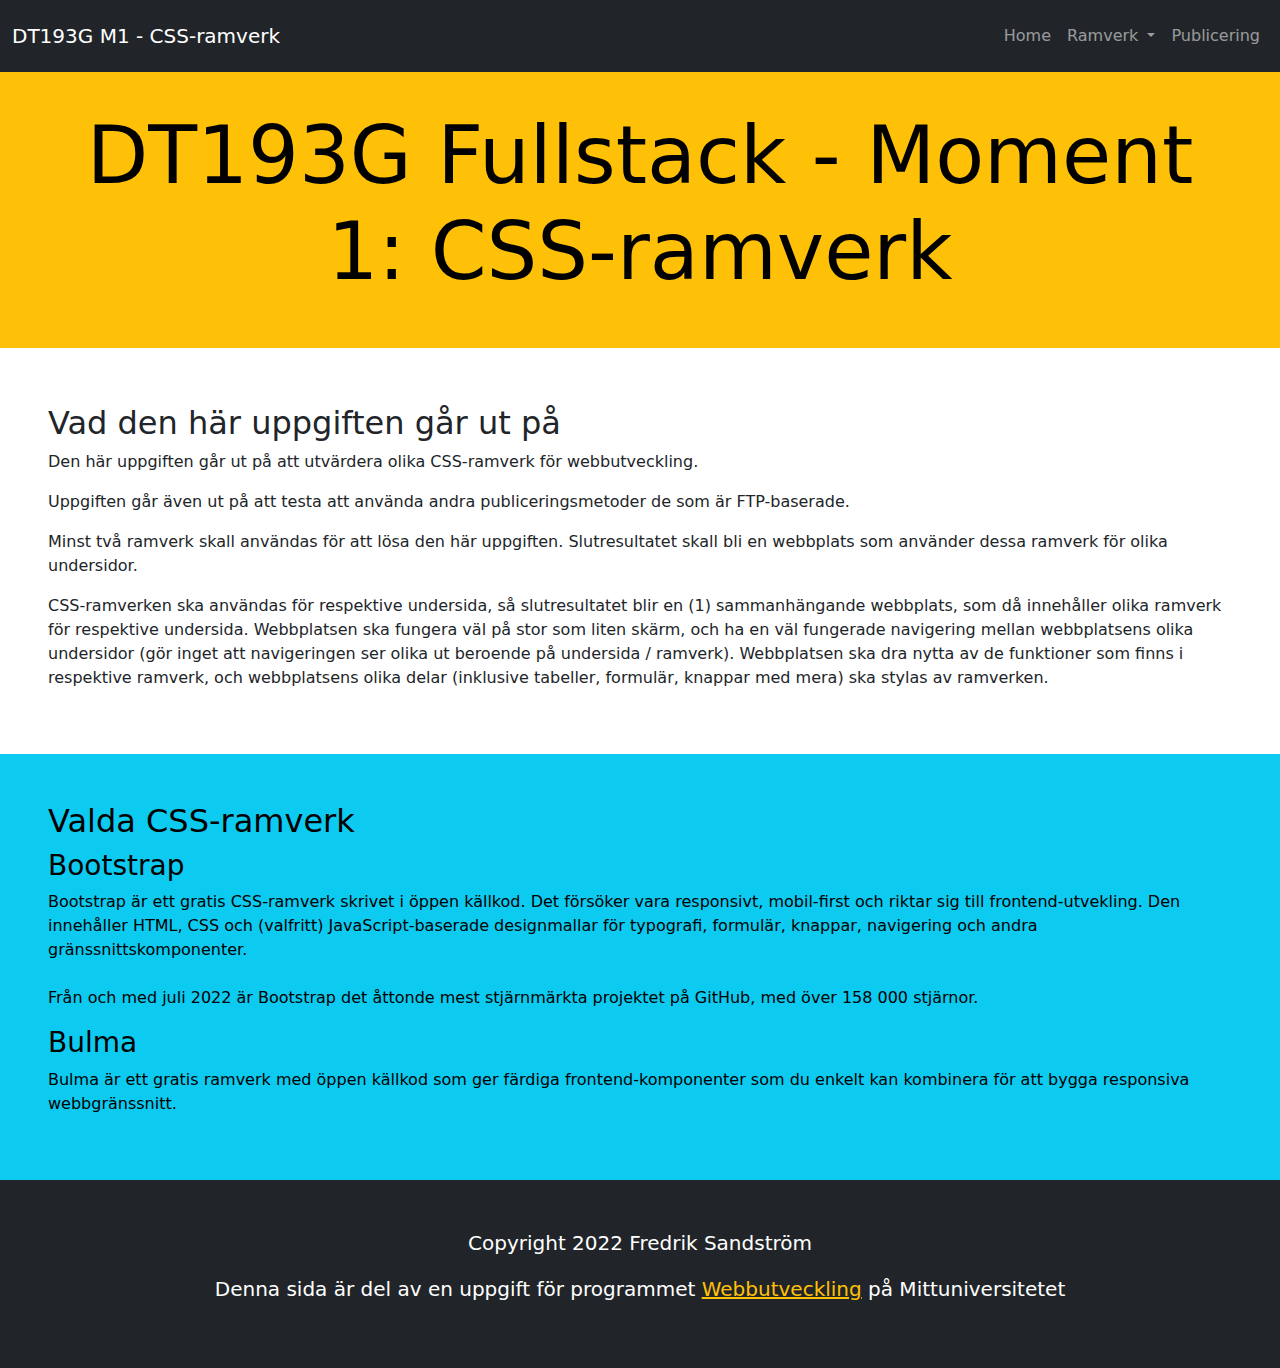
<file: index.html>
<!DOCTYPE html>
<html lang="sv">
	<head>
		<meta charset="UTF-8" />
		<meta http-equiv="X-UA-Compatible" content="IE=edge" />
		<meta name="viewport" content="width=device-width, initial-scale=1.0" />
		<title>DT193G M1 - CSS-ramverk</title>

		<link rel="stylesheet" href="./css/bootstrap.min.css" />
		<link rel="stylesheet" href="./css/styles.css" />
	</head>
	<body>
		<header>
			<nav
				class="navbar navbar-expand-lg text-bg-dark navbar-dark py-3 fixed-top"
			>
				<div class="container-fluid">
					<a href="./index.html" class="navbar-brand"
						>DT193G M1 - CSS-ramverk</a
					>
					<button
						class="navbar-toggler"
						type="button"
						data-bs-toggle="collapse"
						data-bs-target="#navbarNavDropdown"
						aria-controls="navbarNavDropdown"
						aria-expanded="false"
						aria-label="Toggle navigation"
					>
						<span class="navbar-toggler-icon"></span>
					</button>

					<div class="collapse navbar-collapse" id="navbarNavDropdown">
						<ul class="navbar-nav ms-auto">
							<li class="nav-item">
								<a class="nav-link" aria-current="page" href="./index.html"
									>Home</a
								>
							</li>
							<li class="nav-item dropdown">
								<a
									class="nav-link dropdown-toggle"
									href="#"
									role="button"
									data-bs-toggle="dropdown"
									aria-expanded="false"
								>
									Ramverk
								</a>
								<ul class="dropdown-menu bg-dark">
									<li>
										<a class="dropdown-item text-light" href="./bootstrap.html"
											>Bootstrap</a
										>
									</li>
									<li>
										<a class="dropdown-item text-light" href="./bulma.html"
											>Bulma</a
										>
									</li>
								</ul>
							</li>
							<li class="nav-item">
								<a class="nav-link" href="./publicering.html">Publicering</a>
							</li>
						</ul>
					</div>
				</div>
			</nav>
		</header>

		<main>
			<h1 class="display-1 text-bg-warning p-5 text-center">
				DT193G Fullstack - Moment 1: CSS-ramverk
			</h1>

			<section id="main-section" class="p-5">
				<h2>Vad den här uppgiften går ut på</h2>
				<p>
					Den här uppgiften går ut på att utvärdera olika CSS-ramverk för
					webbutveckling.
				</p>
				<p>
					Uppgiften går även ut på att testa att använda andra
					publiceringsmetoder de som är FTP-baserade.
				</p>
				<p>
					Minst två ramverk skall användas för att lösa den här uppgiften.
					Slutresultatet skall bli en webbplats som använder dessa ramverk för
					olika undersidor.
				</p>
				<p>
					CSS-ramverken ska användas för respektive undersida, så slutresultatet
					blir en (1) sammanhängande webbplats, som då innehåller olika ramverk
					för respektive undersida. Webbplatsen ska fungera väl på stor som
					liten skärm, och ha en väl fungerade navigering mellan webbplatsens
					olika undersidor (gör inget att navigeringen ser olika ut beroende på
					undersida / ramverk). Webbplatsen ska dra nytta av de funktioner som
					finns i respektive ramverk, och webbplatsens olika delar (inklusive
					tabeller, formulär, knappar med mera) ska stylas av ramverken.
				</p>
			</section>

			<section class="p-5 text-bg-info">
				<h2>Valda CSS-ramverk</h2>
				<h3>Bootstrap</h3>
				<p>
					Bootstrap är ett gratis CSS-ramverk skrivet i öppen källkod. Det
					försöker vara responsivt, mobil-first och riktar sig till
					frontend-utvekling. Den innehåller HTML, CSS och (valfritt)
					JavaScript-baserade designmallar för typografi, formulär, knappar,
					navigering och andra gränssnittskomponenter. <br /><br />
					Från och med juli 2022 är Bootstrap det åttonde mest stjärnmärkta
					projektet på GitHub, med över 158 000 stjärnor.
				</p>
				<h3>Bulma</h3>
				<p>
					Bulma är ett gratis ramverk med öppen källkod som ger färdiga
					frontend-komponenter som du enkelt kan kombinera för att bygga
					responsiva webbgränssnitt.
				</p>
			</section>
		</main>
		<footer class="text-bg-dark">
			<div class="container text-center p-5">
				<p class="lead">Copyright 2022 Fredrik Sandström</p>
				<p class="lead">
					Denna sida är del av en uppgift för programmet
					<a
						href="https://webbutveckling.miun.se/"
						target="_blank"
						class="text-warning"
						>Webbutveckling</a
					>
					på Mittuniversitetet
				</p>
			</div>
		</footer>
		<script src="./js/bootstrap.bundle.min.js"></script>
	</body>
</html>
</file>
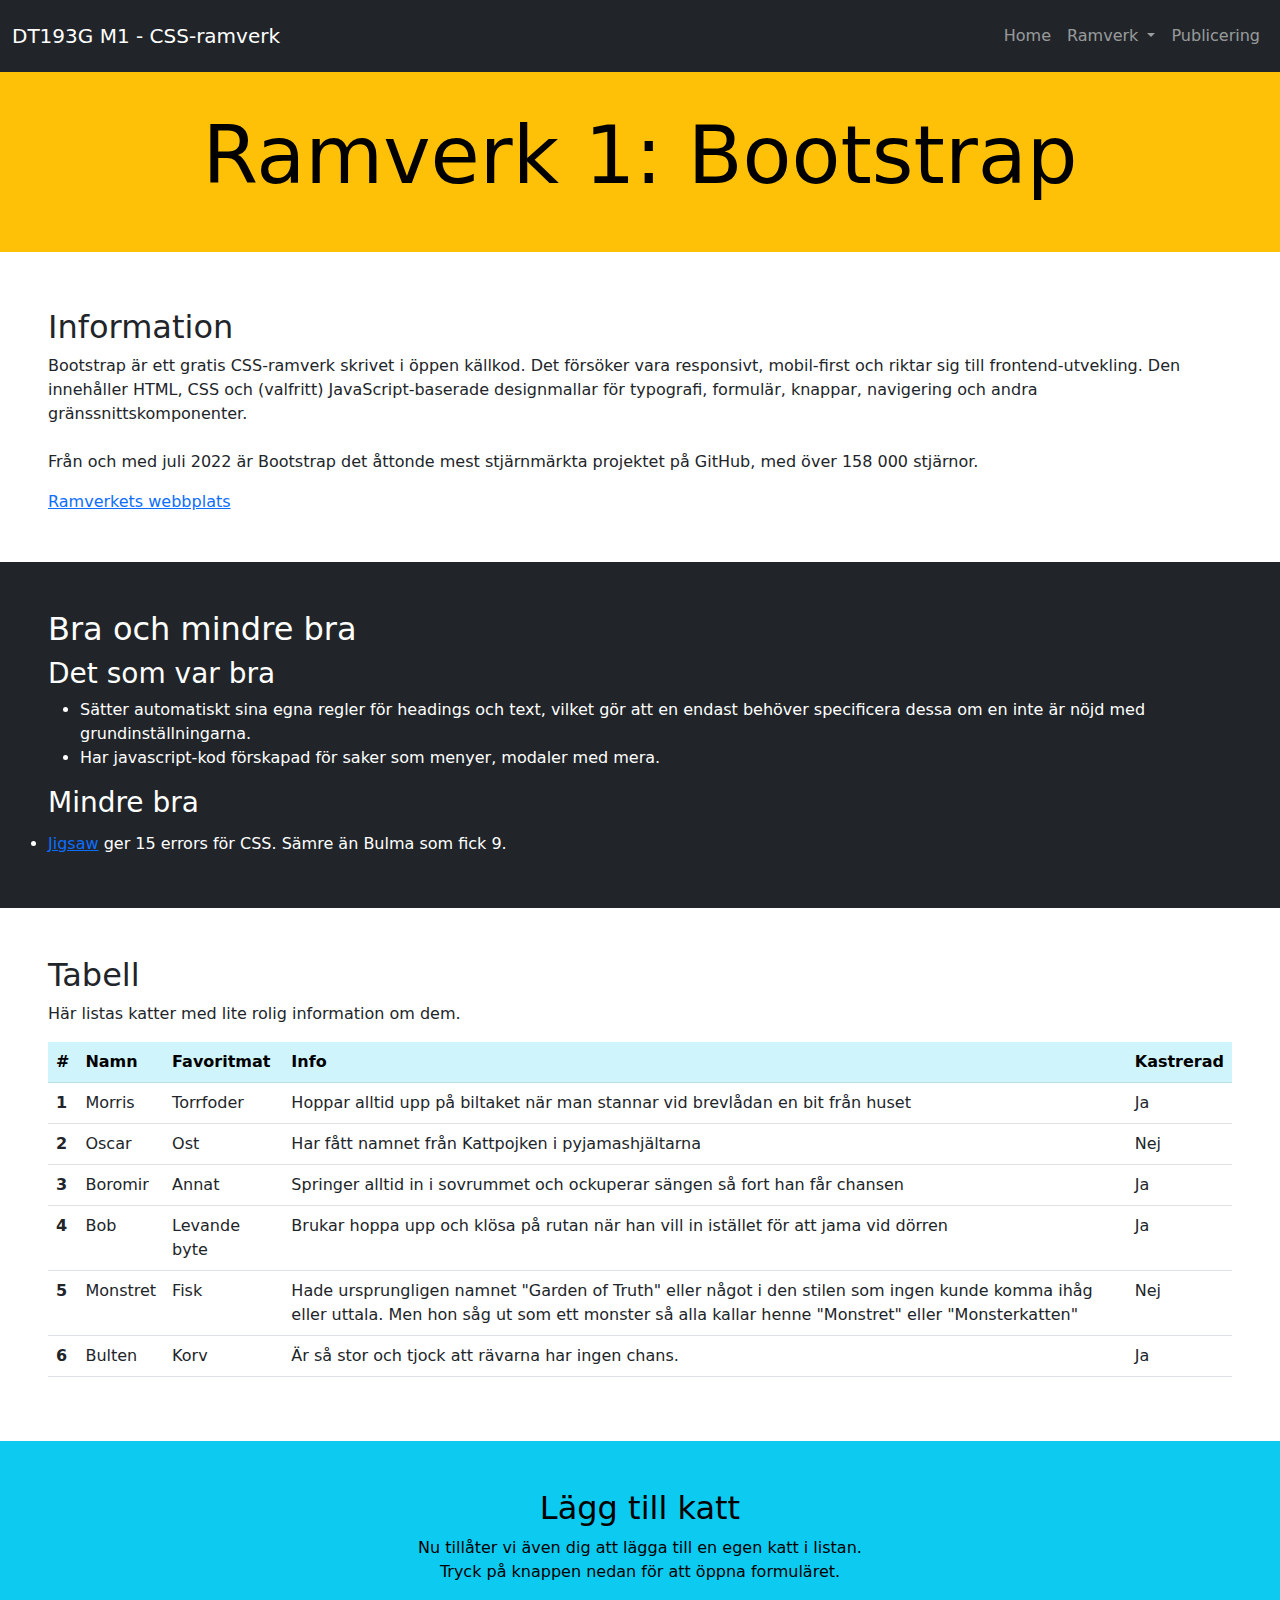
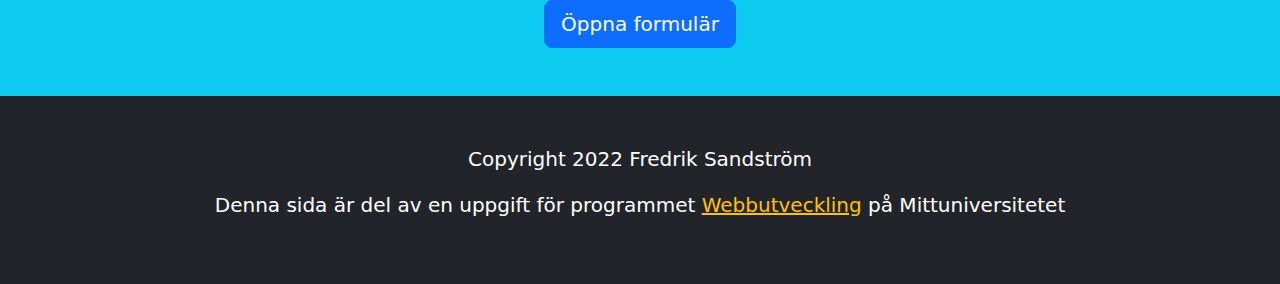
<file: bootstrap.html>
<!DOCTYPE html>
<html lang="sv">
	<head>
		<meta charset="UTF-8" />
		<meta http-equiv="X-UA-Compatible" content="IE=edge" />
		<meta name="viewport" content="width=device-width, initial-scale=1.0" />
		<title>DT193G M1 - Bootstrap</title>

		<link rel="stylesheet" href="./css/bootstrap.min.css" />
		<link rel="stylesheet" href="./css/styles.css" />
	</head>
	<body>
		<header>
			<nav
				class="navbar navbar-expand-lg text-bg-dark navbar-dark py-3 fixed-top"
			>
				<div class="container-fluid">
					<a href="./index.html" class="navbar-brand"
						>DT193G M1 - CSS-ramverk</a
					>
					<button
						class="navbar-toggler"
						type="button"
						data-bs-toggle="collapse"
						data-bs-target="#navbarNavDropdown"
						aria-controls="navbarNavDropdown"
						aria-expanded="false"
						aria-label="Toggle navigation"
					>
						<span class="navbar-toggler-icon"></span>
					</button>

					<div class="collapse navbar-collapse" id="navbarNavDropdown">
						<ul class="navbar-nav ms-auto">
							<li class="nav-item">
								<a class="nav-link" aria-current="page" href="./index.html"
									>Home</a
								>
							</li>
							<li class="nav-item dropdown">
								<a
									class="nav-link dropdown-toggle"
									href="#"
									role="button"
									data-bs-toggle="dropdown"
									aria-expanded="false"
								>
									Ramverk
								</a>
								<ul class="dropdown-menu bg-dark">
									<li>
										<a class="dropdown-item bg-light" href="./bootstrap.html"
											>Bootstrap</a
										>
									</li>
									<li>
										<a class="dropdown-item text-light" href="./bulma.html"
											>Bulma</a
										>
									</li>
								</ul>
							</li>
							<li class="nav-item">
								<a class="nav-link" href="./publicering.html">Publicering</a>
							</li>
						</ul>
					</div>
				</div>
			</nav>
		</header>

		<main class="">
			<h1 class="display-1 text-bg-warning p-5 text-center">
				Ramverk 1: Bootstrap
			</h1>

			<section id="info-section" class="p-5">
				<h2>Information</h2>
				<p>
					Bootstrap är ett gratis CSS-ramverk skrivet i öppen källkod. Det
					försöker vara responsivt, mobil-first och riktar sig till
					frontend-utvekling. Den innehåller HTML, CSS och (valfritt)
					JavaScript-baserade designmallar för typografi, formulär, knappar,
					navigering och andra gränssnittskomponenter. <br /><br />
					Från och med juli 2022 är Bootstrap det åttonde mest stjärnmärkta
					projektet på GitHub, med över 158 000 stjärnor.
				</p>
				<a href="https://getbootstrap.com/" target="_blank"
					>Ramverkets webbplats</a
				>
			</section>

			<section id="procon-section" class="text-bg-dark p-5">
				<h2>Bra och mindre bra</h2>

				<h3>Det som var bra</h3>
				<ul>
					<li>
						Sätter automatiskt sina egna regler för headings och text, vilket
						gör att en endast behöver specificera dessa om en inte är nöjd med
						grundinställningarna.
					</li>
					<li>
						Har javascript-kod förskapad för saker som menyer, modaler med mera.
					</li>
				</ul>

				<h3>Mindre bra</h3>
				<li class="py-1">
					<a
						href="https://jigsaw.w3.org/css-validator/"
						target="_blank"
						class="has-text-warning"
						>Jigsaw</a
					>
					ger 15 errors för CSS. Sämre än Bulma som fick 9.
				</li>
			</section>

			<section id="table-section" class="p-5">
				<h2>Tabell</h2>
				<p>Här listas katter med lite rolig information om dem.</p>
				<table class="table">
					<thead class="table-info">
						<tr>
							<th>#</th>
							<th>Namn</th>
							<th>Favoritmat</th>
							<th>Info</th>
							<th>Kastrerad</th>
						</tr>
					</thead>
					<tbody>
						<tr>
							<th scope="row">1</th>
							<td>Morris</td>
							<td>Torrfoder</td>
							<td>
								Hoppar alltid upp på biltaket när man stannar vid brevlådan en
								bit från huset
							</td>
							<td>Ja</td>
						</tr>
						<tr>
							<th scope="row">2</th>
							<td>Oscar</td>
							<td>Ost</td>
							<td>Har fått namnet från Kattpojken i pyjamashjältarna</td>
							<td>Nej</td>
						</tr>
						<tr>
							<th scope="row">3</th>
							<td>Boromir</td>
							<td>Annat</td>
							<td>
								Springer alltid in i sovrummet och ockuperar sängen så fort han
								får chansen
							</td>
							<td>Ja</td>
						</tr>
						<tr>
							<th scope="row">4</th>
							<td>Bob</td>
							<td>Levande byte</td>
							<td>
								Brukar hoppa upp och klösa på rutan när han vill in istället för
								att jama vid dörren
							</td>
							<td>Ja</td>
						</tr>
						<tr>
							<th scope="row">5</th>
							<td>Monstret</td>
							<td>Fisk</td>
							<td>
								Hade ursprungligen namnet "Garden of Truth" eller något i den
								stilen som ingen kunde komma ihåg eller uttala. Men hon såg ut
								som ett monster så alla kallar henne "Monstret" eller
								"Monsterkatten"
							</td>
							<td>Nej</td>
						</tr>
						<tr>
							<th scope="row">6</th>
							<td>Bulten</td>
							<td>Korv</td>
							<td>Är så stor och tjock att rävarna har ingen chans.</td>
							<td>Ja</td>
						</tr>
					</tbody>
				</table>
			</section>

			<section id="modal-section" class="p-5 text-bg-info text-center">
				<h2>Lägg till katt</h2>
				<p>
					Nu tillåter vi även dig att lägga till en egen katt i listan.
					<br />
					Tryck på knappen nedan för att öppna formuläret.
				</p>
				<button
					class="btn btn-primary btn-lg"
					data-bs-toggle="modal"
					data-bs-target="#modalform"
				>
					Öppna formulär
				</button>
			</section>
		</main>
		<footer class="text-bg-dark">
			<div class="container text-center p-5">
				<p class="lead">Copyright 2022 Fredrik Sandström</p>
				<p class="lead">
					Denna sida är del av en uppgift för programmet
					<a
						href="https://webbutveckling.miun.se/"
						target="_blank"
						class="text-warning"
						>Webbutveckling</a
					>
					på Mittuniversitetet
				</p>
			</div>
		</footer>

		<div class="modal" tabindex="-1" id="modalform">
			<div class="modal-dialog">
				<div class="modal-content">
					<div class="modal-header">
						<h5 class="modal-title">Kattformulär</h5>
						<button
							type="button"
							class="btn-close"
							data-bs-dismiss="modal"
							aria-label="Stäng formulär"
						></button>
					</div>
					<div class="modal-body">
						<p>Här kan du lägga till en katt i listan</p>
						<form>
							<div class="mb-3">
								<label for="formGroupExampleInput" class="form-label"
									>Namn:
								</label>
								<input
									type="text"
									class="form-control"
									id="formGroupExampleInput"
									placeholder="Kattens namn"
								/>
							</div>

							<div class="mb-3">
								<label for="selecttest" class="form-label">Favoritmat</label>
								<select
									class="form-select"
									aria-label="Default select example"
									id="selecttest"
								>
									<option selected>Välj kattens favoritmat</option>
									<option value="1">Fisk</option>
									<option value="2">Levande byte</option>
									<option value="3">Torrfoder</option>
									<option value="4">Ost</option>
									<option value="5">Korv</option>
									<option value="6">Flugor</option>
									<option value="7">Annat</option>
								</select>
							</div>

							<div class="mb-3">
								<label for="textarea1" class="form-label"
									>Berätta lite mer om katten:
								</label>
								<textarea
									class="form-control"
									id="textarea1"
									rows="3"
									placeholder="Kanske något katten gjort som är roligt"
								></textarea>
							</div>

							<div class="mb-3 form-check">
								<input
									class="form-check-input"
									type="checkbox"
									value=""
									id="flexCheckDefault"
								/>
								<label class="form-check-label" for="flexCheckDefault">
									Kastrerad
								</label>
							</div>
						</form>
					</div>
					<div class="modal-footer">
						<button
							type="button"
							class="btn btn-secondary"
							data-bs-dismiss="modal"
						>
							avbryt
						</button>
						<button type="button" class="btn btn-primary">
							Lägg till katt
						</button>
					</div>
				</div>
			</div>
		</div>

		<script src="./js/bootstrap.bundle.min.js"></script>
	</body>
</html>
</file>
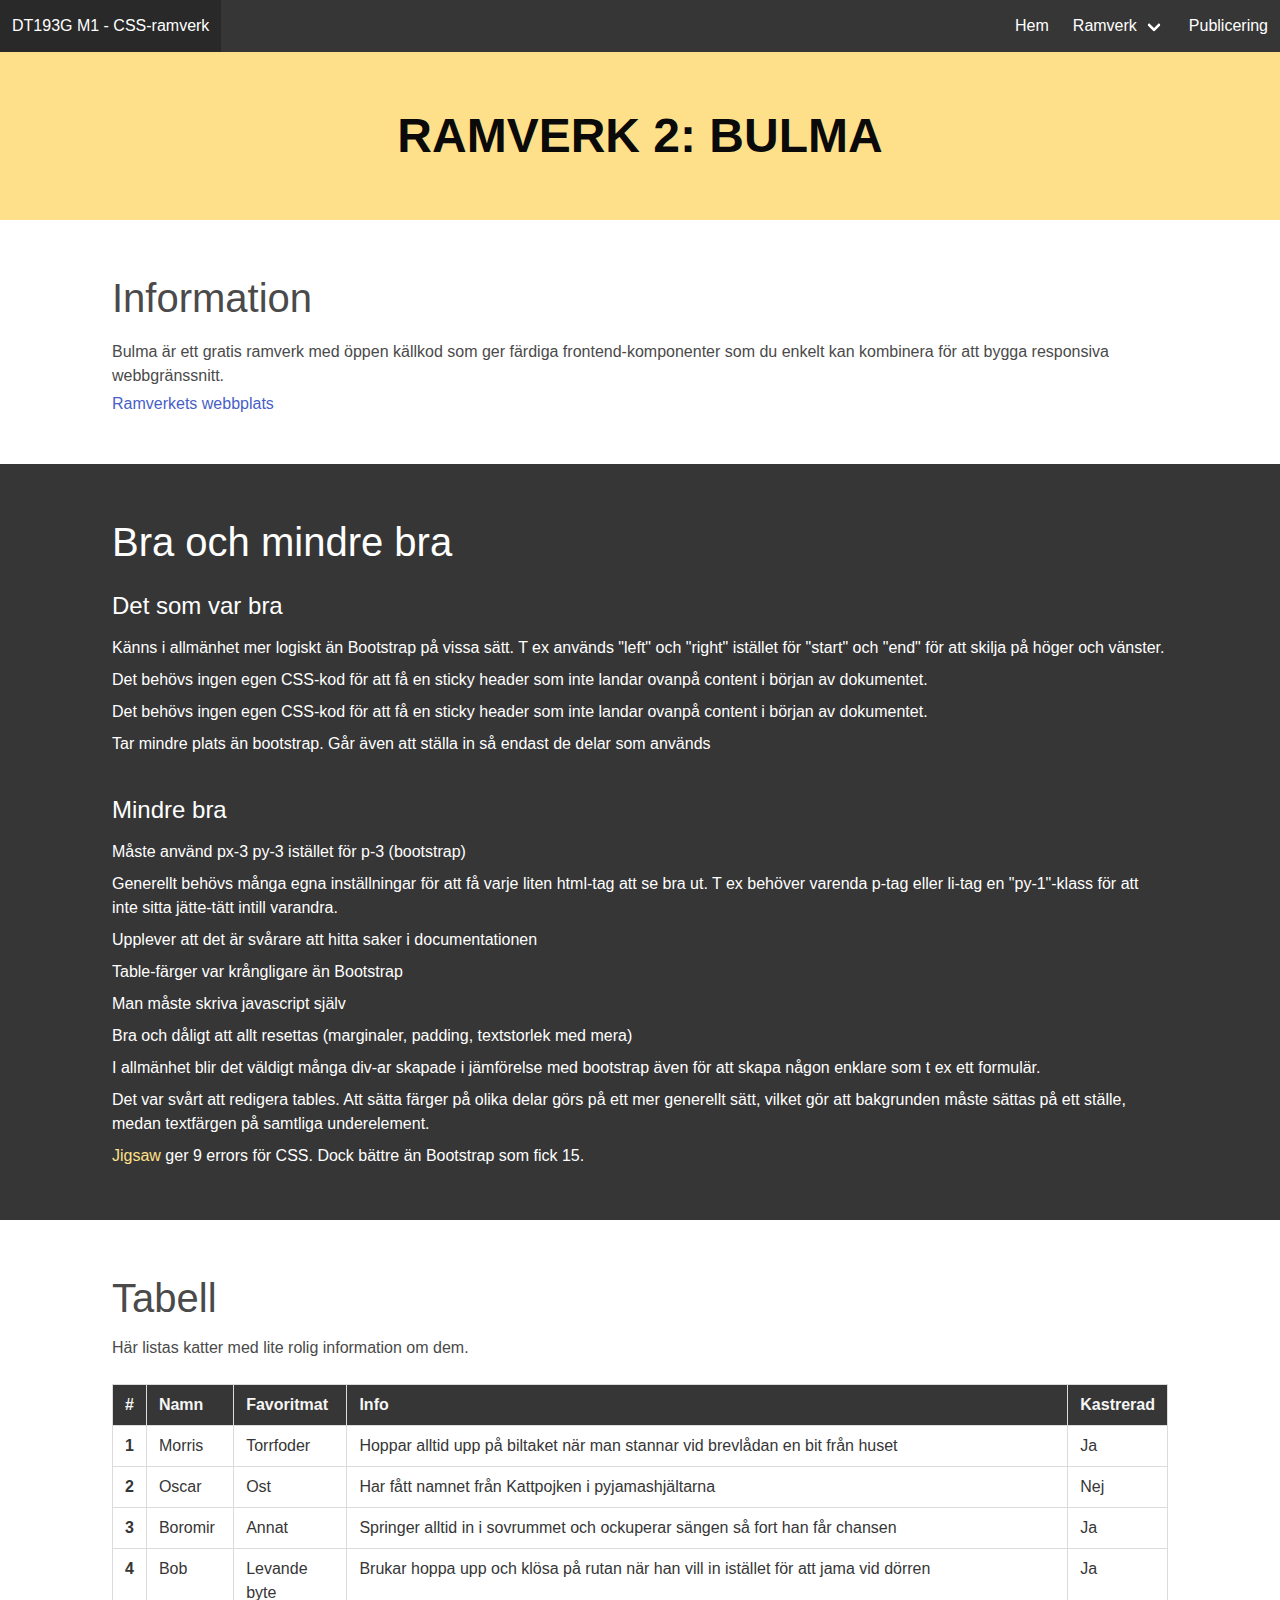
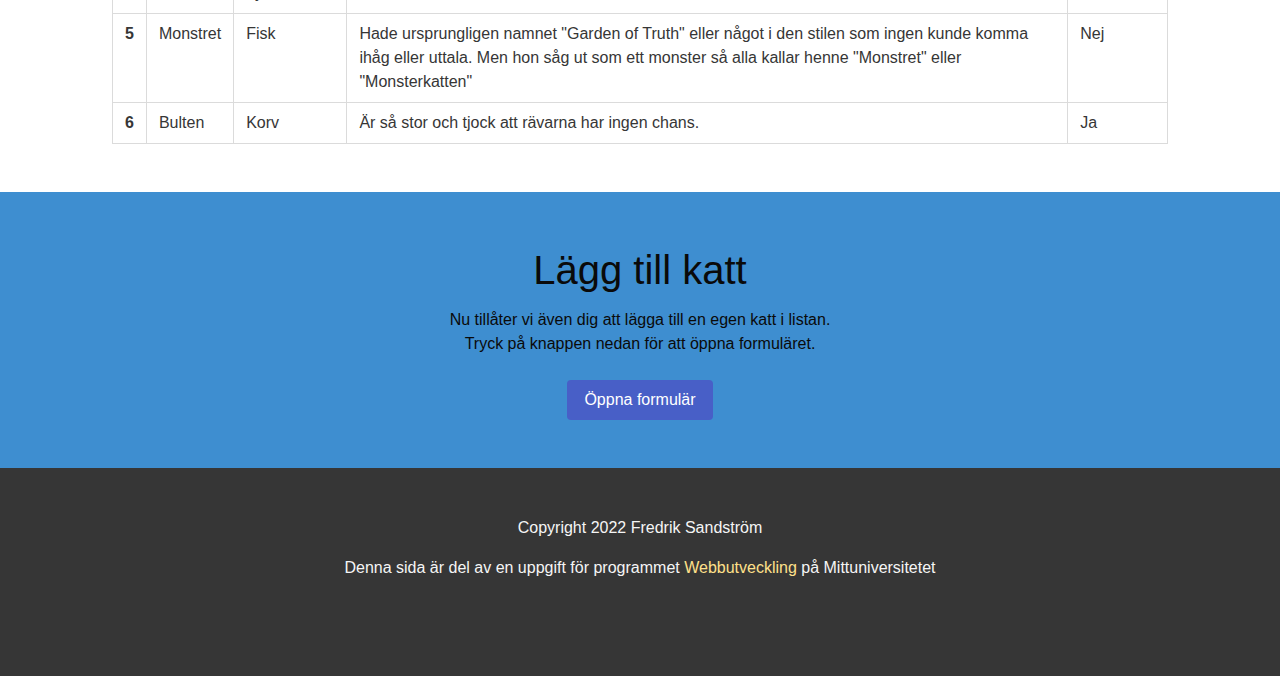
<file: bulma.html>
<!DOCTYPE html>
<html lang="sv">
	<head>
		<meta charset="UTF-8" />
		<meta http-equiv="X-UA-Compatible" content="IE=edge" />
		<meta name="viewport" content="width=device-width, initial-scale=1.0" />
		<title>DT193G M1 - Bulma</title>

		<link rel="stylesheet" href="./css/bulma.min.css" />
	</head>
	<body class="has-navbar-fixed-top">
		<header>
			<nav class="navbar is-dark is-fixed-top" aria-label="main navigation">
				<div class="navbar-brand">
					<a class="navbar-item" href="./index.html">DT193G M1 - CSS-ramverk</a>
					<a
						role="button"
						class="navbar-burger"
						aria-label="menu"
						aria-expanded="false"
						data-target="navbarBasicExample"
					>
						<span aria-hidden="true"></span>
						<span aria-hidden="true"></span>
						<span aria-hidden="true"></span>
					</a>
				</div>

				<div id="navbarBasicExample" class="navbar-menu">
					<div class="navbar-end">
						<a class="navbar-item" href="./index.html">Hem</a>

						<div class="navbar-item has-dropdown is-hoverable">
							<a class="navbar-link"> Ramverk </a>

							<div class="navbar-dropdown">
								<a class="navbar-item" href="./bootstrap.html"> Bootstrap </a>
								<a class="navbar-item" href="./bulma.html"> Bulma </a>
								<hr class="navbar-divider" />
							</div>
						</div>

						<a class="navbar-item" href="./publicering.html"> Publicering </a>
					</div>
				</div>
			</nav>
		</header>

		<main class="">
			<h1
				class="is-size-1 is-uppercase has-text-weight-bold has-text-centered has-text-black has-background-warning py-6"
			>
				Ramverk 2: Bulma
			</h1>

			<section id="info-section" class="section">
				<div class="container px-6">
					<h2 class="is-size-2 pb-2">Information</h2>
					<p class="py-1">
						Bulma är ett gratis ramverk med öppen källkod som ger färdiga
						frontend-komponenter som du enkelt kan kombinera för att bygga
						responsiva webbgränssnitt.
					</p>
					<a class="is-text-underlined" href="https://bulma.io/" target="_blank"
						>Ramverkets webbplats</a
					>
				</div>
			</section>

			<section
				id="procon-section"
				class="has-background-dark has-text-white section"
			>
				<div class="container px-6">
					<h2 class="is-size-2 pb-2">Bra och mindre bra</h2>

					<h3 class="is-size-4 py-2">Det som var bra</h3>

					<ul>
						<li class="py-1">
							Känns i allmänhet mer logiskt än Bootstrap på vissa sätt. T ex
							används "left" och "right" istället för "start" och "end" för att
							skilja på höger och vänster.
						</li>
						<li class="py-1">
							Det behövs ingen egen CSS-kod för att få en sticky header som inte
							landar ovanpå content i början av dokumentet.
						</li>
						<li class="py-1">
							Det behövs ingen egen CSS-kod för att få en sticky header som inte
							landar ovanpå content i början av dokumentet.
						</li>
						<li class="py-1">
							Tar mindre plats än bootstrap. Går även att ställa in så endast de
							delar som används
						</li>
					</ul>
					<p class="py-1"></p>
					<p class="py-1"></p>
					<p class="py-1"></p>

					<h3 class="is-size-4 py-2">Mindre bra</h3>
					<ul>
						<li class="py-1">
							Måste använd px-3 py-3 istället för p-3 (bootstrap)
						</li>

						<li class="py-1">
							Generellt behövs många egna inställningar för att få varje liten
							html-tag att se bra ut. T ex behöver varenda p-tag eller li-tag en
							"py-1"-klass för att inte sitta jätte-tätt intill varandra.
						</li>
						<li class="py-1">
							Upplever att det är svårare att hitta saker i documentationen
						</li>
						<li class="py-1">Table-färger var krångligare än Bootstrap</li>
						<li class="py-1">Man måste skriva javascript själv</li>
						<li class="py-1">
							Bra och dåligt att allt resettas (marginaler, padding, textstorlek
							med mera)
						</li>
						<li class="py-1">
							I allmänhet blir det väldigt många div-ar skapade i jämförelse med
							bootstrap även för att skapa någon enklare som t ex ett formulär.
						</li>

						<li class="py-1">
							Det var svårt att redigera tables. Att sätta färger på olika delar
							görs på ett mer generellt sätt, vilket gör att bakgrunden måste
							sättas på ett ställe, medan textfärgen på samtliga underelement.
						</li>
						<li class="py-1">
							<a
								href="https://jigsaw.w3.org/css-validator/"
								target="_blank"
								class="has-text-warning"
								>Jigsaw</a
							>
							ger 9 errors för CSS. Dock bättre än Bootstrap som fick 15.
						</li>
					</ul>
				</div>
			</section>

			<section id="table-section" class="section">
				<div class="container px-6">
					<h2 class="is-size-2 pb-2">Tabell</h2>
					<p class="pb-5">
						Här listas katter med lite rolig information om dem.
					</p>
					<table class="table is-bordered is-fullwidth">
						<thead class="table-info has-background-dark">
							<tr>
								<th class="has-text-light">#</th>
								<th class="has-text-light">Namn</th>
								<th class="has-text-light">Favoritmat</th>
								<th class="has-text-light">Info</th>
								<th class="has-text-light">Kastrerad</th>
							</tr>
						</thead>
						<tbody>
							<tr>
								<th scope="row">1</th>
								<td>Morris</td>
								<td>Torrfoder</td>
								<td>
									Hoppar alltid upp på biltaket när man stannar vid brevlådan en
									bit från huset
								</td>
								<td>Ja</td>
							</tr>
							<tr>
								<th scope="row">2</th>
								<td>Oscar</td>
								<td>Ost</td>
								<td>Har fått namnet från Kattpojken i pyjamashjältarna</td>
								<td>Nej</td>
							</tr>
							<tr>
								<th scope="row">3</th>
								<td>Boromir</td>
								<td>Annat</td>
								<td>
									Springer alltid in i sovrummet och ockuperar sängen så fort
									han får chansen
								</td>
								<td>Ja</td>
							</tr>
							<tr>
								<th scope="row">4</th>
								<td>Bob</td>
								<td>Levande byte</td>
								<td>
									Brukar hoppa upp och klösa på rutan när han vill in istället
									för att jama vid dörren
								</td>
								<td>Ja</td>
							</tr>
							<tr>
								<th scope="row">5</th>
								<td>Monstret</td>
								<td>Fisk</td>
								<td>
									Hade ursprungligen namnet "Garden of Truth" eller något i den
									stilen som ingen kunde komma ihåg eller uttala. Men hon såg ut
									som ett monster så alla kallar henne "Monstret" eller
									"Monsterkatten"
								</td>
								<td>Nej</td>
							</tr>
							<tr>
								<th scope="row">6</th>
								<td>Bulten</td>
								<td>Korv</td>
								<td>Är så stor och tjock att rävarna har ingen chans.</td>
								<td>Ja</td>
							</tr>
						</tbody>
					</table>
				</div>
			</section>

			<section
				id="form-section"
				class="section has-background-info has-text-centered"
			>
				<div class="container px-5 has-text-black">
					<h2 class="is-size-2 pb-2">Lägg till katt</h2>
					<p class="pb-5">
						Nu tillåter vi även dig att lägga till en egen katt i listan.
						<br />
						Tryck på knappen nedan för att öppna formuläret.
					</p>
					<button id="addcat-btn" class="button is-link">Öppna formulär</button>
				</div>
			</section>
		</main>

		<footer class="footer has-background-dark">
			<div class="content has-text-centered has-text-light">
				<p class="">Copyright 2022 Fredrik Sandström</p>
				<p>
					Denna sida är del av en uppgift för programmet
					<a
						class="has-text-warning"
						href="https://webbutveckling.miun.se/"
						target="_blank"
						>Webbutveckling</a
					>
					på Mittuniversitetet
				</p>
			</div>
		</footer>

		<!-- Modal, opens with button inside form-section -->
		<div class="modal">
			<div class="modal-background"></div>
			<div class="modal-content has-background-white">
				<header class="modal-card-head">
					<p class="modal-card-title">Kattformulär</p>
					<button id="x-cat" class="delete" aria-label="close"></button>
				</header>
				<section class="modal-card-body">
					<form class="">
						<p class="subtitle">Här kan du lägga till en katt i listan</p>
						<div class="field">
							<label for="formGroupExampleInput" class="label">Namn: </label>
							<div class="control">
								<input
									class="input"
									type="text"
									id="formGroupExampleInput"
									placeholder="Kattens namn"
								/>
							</div>
						</div>

						<div class="field">
							<label for="selecttest" class="label">Favoritmat</label>
							<div class="select is-fullwidth">
								<div class="control">
									<select aria-label="Välj kattens favoritmat" id="selecttest">
										<option selected>Välj kattens favoritmat</option>
										<option value="1">Fisk</option>
										<option value="2">Levande byte</option>
										<option value="3">Torrfoder</option>
										<option value="4">Ost</option>
										<option value="5">Korv</option>
										<option value="6">Flugor</option>
										<option value="7">Annat</option>
									</select>
								</div>
							</div>
						</div>

						<div class="field">
							<div class="control">
								<label for="textarea1" class="label"
									>Berätta lite mer om katten:
								</label>
								<textarea
									class="textarea"
									id="textarea1"
									rows="3"
									placeholder="Kanske något katten gjort som är roligt"
								></textarea>
							</div>
						</div>

						<div class="field">
							<div class="control">
								<label class="" for="flexCheckDefault"
									><input type="checkbox" id="flexCheckDefault" />
									Kastrerad
								</label>
							</div>
						</div>
					</form>
				</section>
				<footer class="modal-card-foot">
					<button class="button is-primary">Lägg till</button>
					<button id="cancel-cat" class="button is-secondary">Avbryt</button>
				</footer>
			</div>
		</div>

		<script src="./js/bulma.js"></script>
	</body>
</html>
</file>
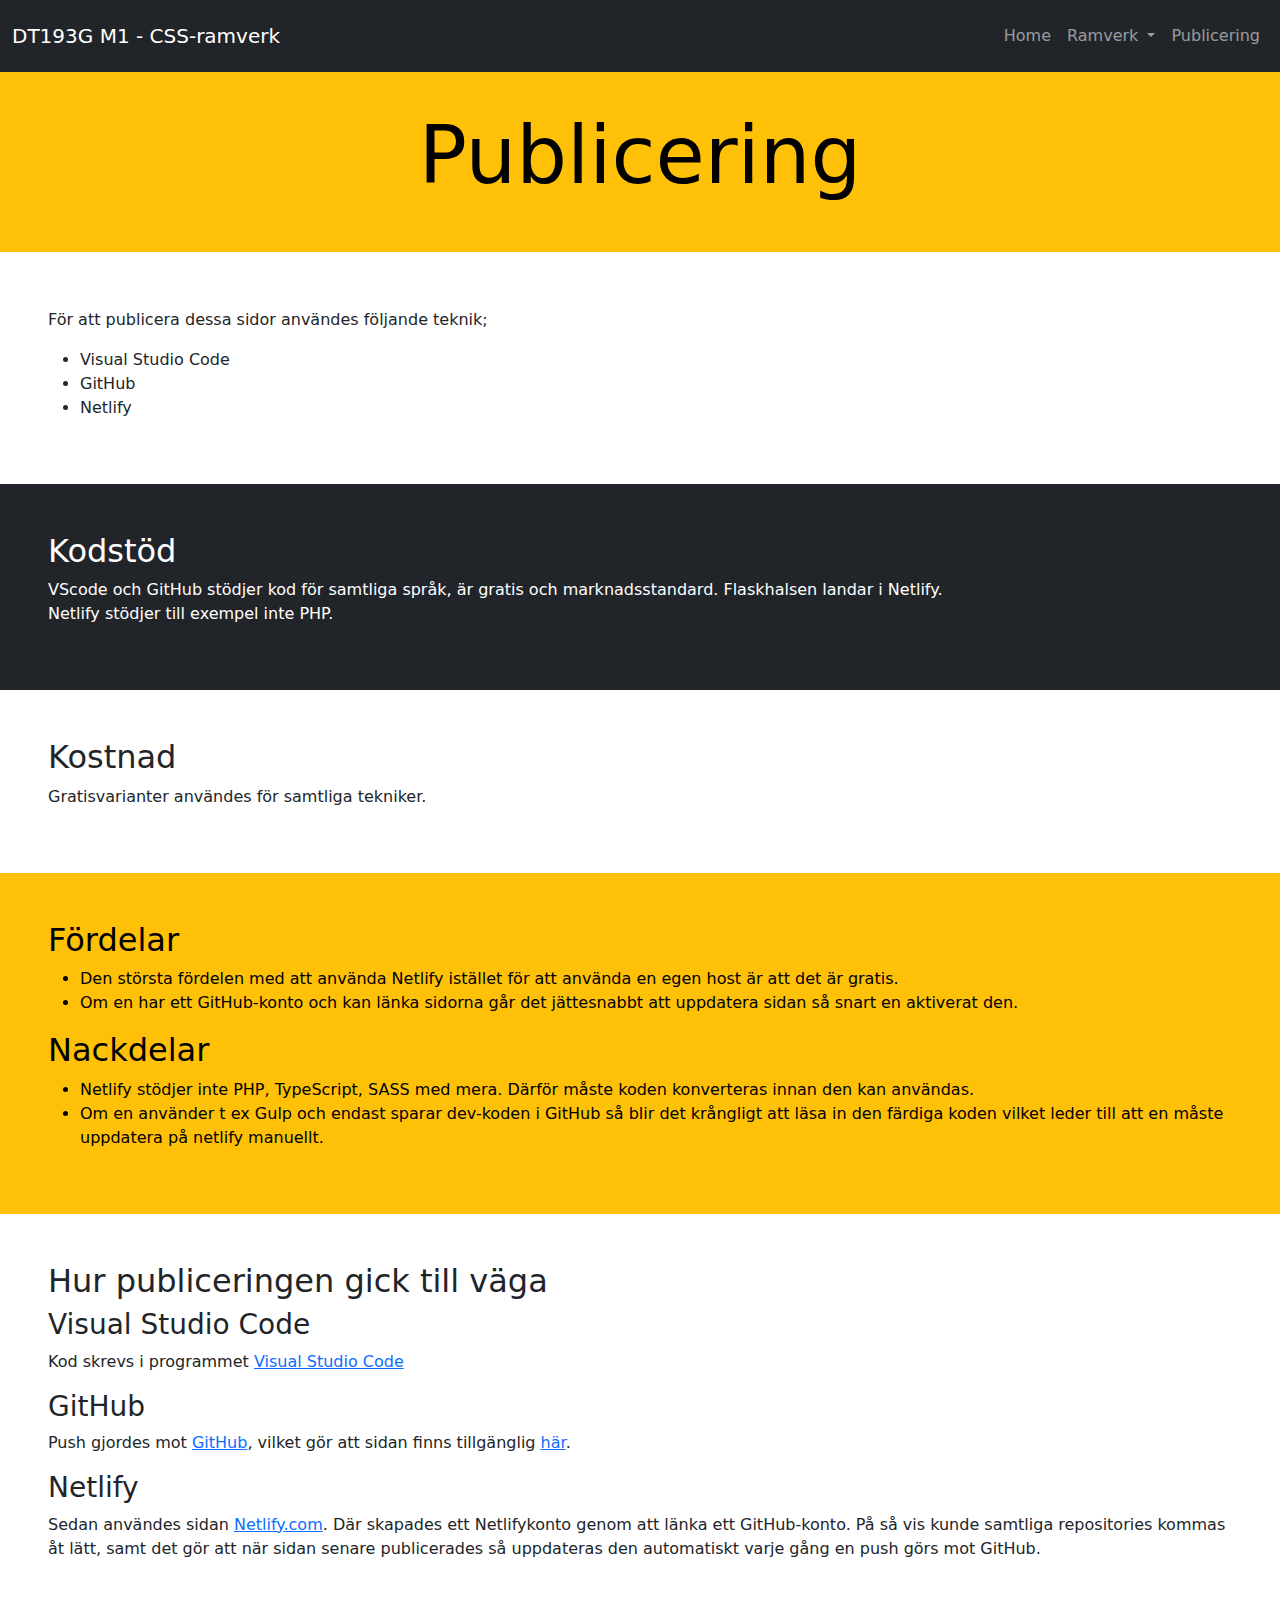
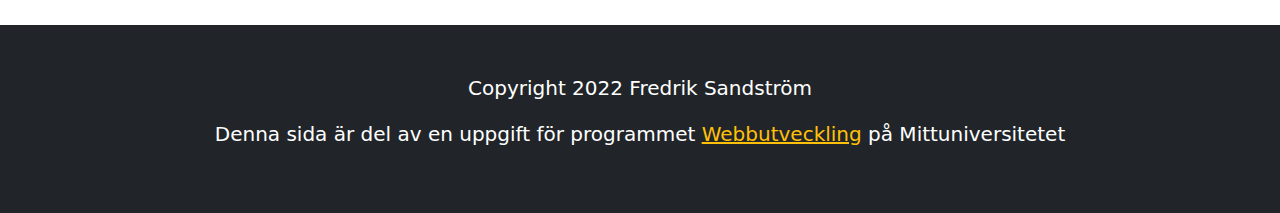
<file: publicering.html>
<!DOCTYPE html>
<html lang="sv">
	<head>
		<meta charset="UTF-8" />
		<meta http-equiv="X-UA-Compatible" content="IE=edge" />
		<meta name="viewport" content="width=device-width, initial-scale=1.0" />
		<title>DT193G M1 - Publicering</title>

		<link rel="stylesheet" href="./css/bootstrap.min.css" />
		<link rel="stylesheet" href="./css/styles.css" />
	</head>
	<body>
		<header>
			<nav
				class="navbar navbar-expand-lg text-bg-dark navbar-dark py-3 fixed-top"
			>
				<div class="container-fluid">
					<a href="./index.html" class="navbar-brand"
						>DT193G M1 - CSS-ramverk</a
					>
					<button
						class="navbar-toggler"
						type="button"
						data-bs-toggle="collapse"
						data-bs-target="#navbarNavDropdown"
						aria-controls="navbarNavDropdown"
						aria-expanded="false"
						aria-label="Toggle navigation"
					>
						<span class="navbar-toggler-icon"></span>
					</button>

					<div class="collapse navbar-collapse" id="navbarNavDropdown">
						<ul class="navbar-nav ms-auto">
							<li class="nav-item">
								<a class="nav-link" aria-current="page" href="./index.html"
									>Home</a
								>
							</li>
							<li class="nav-item dropdown">
								<a
									class="nav-link dropdown-toggle"
									href="#"
									role="button"
									data-bs-toggle="dropdown"
									aria-expanded="false"
								>
									Ramverk
								</a>
								<ul class="dropdown-menu bg-dark">
									<li>
										<a class="dropdown-item text-light" href="./bootstrap.html"
											>Bootstrap</a
										>
									</li>
									<li>
										<a class="dropdown-item text-light" href="./bulma.html"
											>Bulma</a
										>
									</li>
								</ul>
							</li>
							<li class="nav-item">
								<a class="nav-link" href="./publicering.html">Publicering</a>
							</li>
						</ul>
					</div>
				</div>
			</nav>
		</header>

		<main>
			<h1 class="display-1 text-bg-warning p-5 text-center">Publicering</h1>

			<section id="pubintro-section" class="p-5">
				<p>För att publicera dessa sidor användes följande teknik;</p>
				<ul>
					<li>Visual Studio Code</li>
					<li>GitHub</li>
					<li>Netlify</li>
				</ul>
			</section>

			<section id="codesupport-section" class="p-5 text-bg-dark">
				<h2>Kodstöd</h2>
				<p>
					VScode och GitHub stödjer kod för samtliga språk, är gratis och
					marknadsstandard. Flaskhalsen landar i Netlify. <br />
					Netlify stödjer till exempel inte PHP.
				</p>
			</section>
			<section class="p-5">
				<h2>Kostnad</h2>
				<p>Gratisvarianter användes för samtliga tekniker.</p>
			</section>

			<section id="proncon-section" class="text-bg-warning p-5">
				<h2>Fördelar</h2>
				<ul>
					<li>
						Den största fördelen med att använda Netlify istället för att
						använda en egen host är att det är gratis.
					</li>
					<li>
						Om en har ett GitHub-konto och kan länka sidorna går det jättesnabbt
						att uppdatera sidan så snart en aktiverat den.
					</li>
				</ul>

				<h2>Nackdelar</h2>
				<ul>
					<li>
						Netlify stödjer inte PHP, TypeScript, SASS med mera. Därför måste
						koden konverteras innan den kan användas.
					</li>
					<li>
						Om en använder t ex Gulp och endast sparar dev-koden i GitHub så
						blir det krångligt att läsa in den färdiga koden vilket leder till
						att en måste uppdatera på netlify manuellt.
					</li>
				</ul>
			</section>

			<section id="pubhowto-section" class="p-5">
				<h2>Hur publiceringen gick till väga</h2>
				<h3>Visual Studio Code</h3>
				<p>
					Kod skrevs i programmet
					<a href="https://code.visualstudio.com/" target="_blank"
						>Visual Studio Code</a
					>
				</p>

				<h3>GitHub</h3>
				<p>
					Push gjordes mot
					<a href="https://github.com/" target="_blank">GitHub</a>, vilket gör
					att sidan finns tillgänglig
					<a href="https://github.com/Hafuketo/M1.CSSramverk" target="_blank"
						>här</a
					>.
				</p>

				<h3>Netlify</h3>
				<p>
					Sedan användes sidan
					<a href="https://www.netlify.com/" target="_blank">Netlify.com</a>.
					Där skapades ett Netlifykonto genom att länka ett GitHub-konto. På så
					vis kunde samtliga repositories kommas åt lätt, samt det gör att när
					sidan senare publicerades så uppdateras den automatiskt varje gång en
					push görs mot GitHub.
				</p>
			</section>
		</main>
		<footer class="text-bg-dark">
			<div class="container text-center p-5">
				<p class="lead">Copyright 2022 Fredrik Sandström</p>
				<p class="lead">
					Denna sida är del av en uppgift för programmet
					<a
						href="https://webbutveckling.miun.se/"
						target="_blank"
						class="text-warning"
						>Webbutveckling</a
					>
					på Mittuniversitetet
				</p>
			</div>
		</footer>
		<script src="./js/bootstrap.bundle.min.js"></script>
	</body>
</html>
</file>
<file: css/styles.css>
body::before {
	display: block;
	content: "";
	height: 60px;
}
</file>
